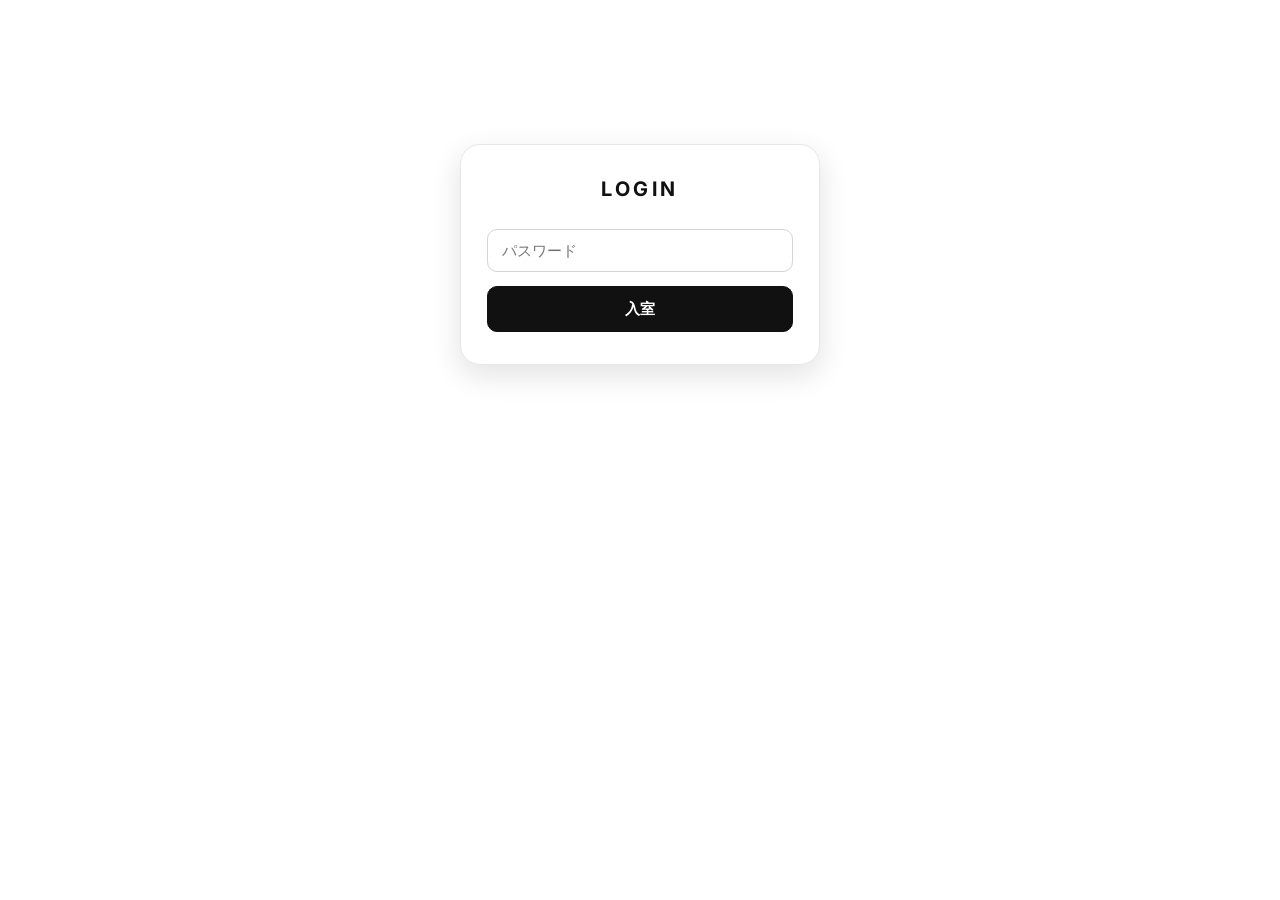
<file: index.html>
<!DOCTYPE html>
<html lang="ja">
<head>
  <meta charset="UTF-8">
  <meta name="viewport" content="width=device-width, initial-scale=1.0">
  <meta http-equiv="refresh" content="0; url=GrammarVisionQuest/index.html">
  <link rel="canonical" href="GrammarVisionQuest/index.html">
  <title>vibun</title>
</head>
<body>
  <p><a href="GrammarVisionQuest/index.html">vibun（文法オプション）を開く</a></p>
</body>
</html>
</file>
<file: GrammarVisionQuest/style.css>
:root {
  --bg: #ffffff;
  --surface: #ffffff;
  --surface-alt: #fafafa;
  --border: #e5e7eb;
  --border-strong: #d4d4d8;
  --text: #111111;
  --text-sub: #525252;
  --text-muted: #8a8a8a;
  --accent: #111111;
  --accent-soft: #1f1f1f;
  --control-bg: #111111;
  --control-btn: #ffffff;
  --shadow-sm: 0 1px 2px rgba(17, 17, 17, 0.06);
  --shadow-md: 0 4px 14px rgba(17, 17, 17, 0.08);
  --shadow-lg: 0 10px 30px rgba(17, 17, 17, 0.12);
  --radius-sm: 10px;
  --radius-md: 14px;
  --radius-lg: 20px;
}

* {
  box-sizing: border-box;
}

body {
  margin: 0;
  padding: 24px 16px 120px;
  font-family: 'Inter', system-ui, -apple-system, BlinkMacSystemFont, 'Segoe UI', sans-serif;
  background: var(--bg);
  color: var(--text);
  text-align: center;
  -webkit-font-smoothing: antialiased;
  -moz-osx-font-smoothing: grayscale;
}

body.dark {
  --bg: #0a0a0a;
  --surface: #141414;
  --surface-alt: #1a1a1a;
  --border: #2a2a2a;
  --border-strong: #3a3a3a;
  --text: #f5f5f5;
  --text-sub: #b5b5b5;
  --text-muted: #7a7a7a;
  --accent: #ffffff;
  --accent-soft: #e5e5e5;
  --control-bg: #000000;
  --control-btn: #f5f5f5;
  --shadow-sm: 0 1px 2px rgba(0, 0, 0, 0.5);
  --shadow-md: 0 4px 14px rgba(0, 0, 0, 0.55);
  --shadow-lg: 0 10px 30px rgba(0, 0, 0, 0.65);
  background: var(--bg);
  color: var(--text);
}

h1, h2, h3 {
  margin: 0;
  font-weight: 700;
  letter-spacing: -0.01em;
  color: var(--text);
}

p {
  margin: 0;
  line-height: 1.6;
  color: var(--text-sub);
}

button {
  font-family: inherit;
}
#logoImg {
  width: 160px;
  height: auto;
  margin: 8px 0 28px;
  filter: grayscale(100%) contrast(1.05);
}

body.dark #logoImg {
  filter: grayscale(100%) brightness(0) invert(1) contrast(1.05);
}

@media (min-width: 601px) {
  #logoImg {
    width: 220px;
  }
}

.hidden {
  display: none;
}

#progress {
  font-weight: 600;
  font-size: 13px;
  letter-spacing: 0.12em;
  text-transform: uppercase;
  color: var(--text-muted);
  margin-bottom: 16px;
}

.screen {
  max-width: 520px;
  margin: 0 auto;
}

#home {
  padding-top: 24px;
}

#quiz,
#resultScreen {
  padding-top: 56px;
}

/* ================= HOME ================= */

.home-top {
  display: flex;
  justify-content: center;
  gap: 10px;
  margin-bottom: 20px;
}

.unit-list {
  display: flex;
  flex-direction: column;
  align-items: stretch;
  gap: 14px;
  margin: 0 auto 16px;
  max-width: 320px;
}

.unit-btn {
  width: 100%;
  padding: 16px 20px;
  border-radius: var(--radius-md);
  background: var(--text);
  color: var(--bg);
  border: 1px solid var(--text);
  font-size: 16px;
  font-weight: 600;
  letter-spacing: 0.01em;
  cursor: pointer;
  transition: transform .18s ease, box-shadow .18s ease, background .18s ease, color .18s ease;
  box-shadow: var(--shadow-sm);
}

.unit-btn:hover {
  transform: translateY(-1px);
  box-shadow: var(--shadow-md);
}

.unit-btn:active {
  transform: translateY(0);
  box-shadow: var(--shadow-sm);
}

.unit-btn.special {
  background: var(--bg);
  color: var(--text);
  border: 1px solid var(--border-strong);
}

.unit-btn.special:hover {
  background: var(--surface-alt);
}

body.dark .unit-btn.special {
  background: var(--surface);
  color: var(--text);
  border-color: var(--border-strong);
}

body.dark .unit-btn.special:hover {
  background: var(--surface-alt);
}

#random10Btn {
  position: relative;
  padding-left: 44px;
}

#random10Btn::before {
  content: "10";
  position: absolute;
  left: 14px;
  top: 50%;
  transform: translateY(-50%);
  font-size: 12px;
  font-weight: 800;
  letter-spacing: 0.02em;
  padding: 3px 7px;
  border-radius: 999px;
  background: var(--text);
  color: var(--bg);
}

body.dark #random10Btn::before {
  background: var(--text);
  color: var(--bg);
}

body.mode-partial-jp #jp {
  margin-top: 10px;
  font-size: 13px;
  line-height: 1.65;
  color: var(--text-sub);
}

.input-mode-label {
  display: block;
  margin: 0 auto 6px;
  max-width: 320px;
  width: 100%;
  text-align: left;
  font-size: 12px;
  font-weight: 700;
  letter-spacing: 0.1em;
  text-transform: uppercase;
  color: var(--text-muted);
}

.input-mode-select {
  display: block;
  margin: 0 auto 18px;
  padding: 10px 36px 10px 14px;
  border-radius: 999px;
  border: 1px solid var(--border);
  background: var(--surface);
  color: var(--text);
  font-weight: 600;
  font-size: 14px;
  max-width: 320px;
  width: 100%;
  cursor: pointer;
  appearance: none;
  -webkit-appearance: none;
  background-image: linear-gradient(45deg, transparent 50%, var(--text) 50%),
    linear-gradient(135deg, var(--text) 50%, transparent 50%);
  background-position: calc(100% - 18px) 50%, calc(100% - 13px) 50%;
  background-size: 5px 5px, 5px 5px;
  background-repeat: no-repeat;
  box-shadow: var(--shadow-sm);
  transition: border-color 0.18s ease;
}

.input-mode-select:hover {
  border-color: var(--border-strong);
}

body.dark .input-mode-select {
  background-image: linear-gradient(45deg, transparent 50%, var(--text) 50%),
    linear-gradient(135deg, var(--text) 50%, transparent 50%);
}

/* ランダムON/OFFトグル（チェックボックス） */
.toggle {
  display: inline-flex;
  align-items: center;
  justify-content: space-between;
  gap: 14px;
  padding: 10px 14px 10px 18px;
  border-radius: 999px;
  background: var(--surface);
  border: 1px solid var(--border);
  font-weight: 600;
  font-size: 14px;
  color: var(--text);
  margin: 0 auto 14px;
  max-width: 320px;
  width: 100%;
  box-sizing: border-box;
  cursor: pointer;
  user-select: none;
  box-shadow: var(--shadow-sm);
  transition: border-color .18s ease, background .18s ease;
}

.toggle:hover {
  border-color: var(--border-strong);
}

.toggle input[type="checkbox"] {
  appearance: none;
  -webkit-appearance: none;
  width: 38px;
  height: 22px;
  border-radius: 999px;
  background: #d4d4d8;
  position: relative;
  cursor: pointer;
  transition: background .2s ease;
  flex-shrink: 0;
  margin: 0;
}

.toggle input[type="checkbox"]::after {
  content: "";
  position: absolute;
  top: 2px;
  left: 2px;
  width: 18px;
  height: 18px;
  background: #ffffff;
  border-radius: 50%;
  transition: transform .2s ease;
  box-shadow: 0 1px 3px rgba(0,0,0,.2);
}

.toggle input[type="checkbox"]:checked {
  background: var(--text);
}

.toggle input[type="checkbox"]:checked::after {
  transform: translateX(16px);
}

body.dark .toggle input[type="checkbox"] {
  background: #3a3a3a;
}

body.dark .toggle input[type="checkbox"]:checked {
  background: var(--accent);
}

body.dark .toggle input[type="checkbox"]:checked::after {
  background: #0a0a0a;
}

/* テーマ切替アイコン */
.icon-toggle {
  display: inline-flex;
  align-items: center;
  justify-content: center;
  width: 40px;
  height: 40px;
  padding: 0;
  border-radius: 50%;
  border: 1px solid var(--border);
  background: var(--surface);
  color: var(--text);
  box-shadow: var(--shadow-sm);
  cursor: pointer;
  font-size: 16px;
  line-height: 1;
  transition: transform .18s ease, border-color .18s ease, background .18s ease;
}

.icon-toggle:hover {
  transform: translateY(-1px);
  border-color: var(--border-strong);
}

.icon-toggle .theme-icon {
  width: 20px;
  height: 20px;
  object-fit: contain;
  pointer-events: none;
}

.app-modal {
  position: fixed;
  inset: 0;
  z-index: 2200;
  display: grid;
  place-items: center;
  padding: 20px;
}

.app-modal.hidden {
  display: none;
}

.app-modal-backdrop {
  position: absolute;
  inset: 0;
  background: rgba(0, 0, 0, 0.45);
  backdrop-filter: blur(2px);
}

.app-modal-panel {
  position: relative;
  width: min(92vw, 360px);
  background: var(--surface);
  border: 1px solid var(--border);
  border-radius: var(--radius-md);
  box-shadow: var(--shadow-lg);
  padding: 18px 16px 14px;
  text-align: left;
}

.app-modal-panel h3 {
  margin-bottom: 8px;
  font-size: 18px;
}

#appModalMessage {
  color: var(--text-sub);
  font-size: 14px;
  margin-bottom: 14px;
}

.app-modal-actions {
  display: flex;
  justify-content: flex-end;
  gap: 8px;
}

.app-modal-actions button {
  min-width: 88px;
  border-radius: 999px;
  padding: 8px 14px;
  font-weight: 600;
  border: 1px solid var(--border);
  background: var(--surface-alt);
  color: var(--text);
  cursor: pointer;
}

.app-modal-actions .primary {
  background: var(--text);
  color: var(--bg);
  border-color: var(--text);
}

/* 演出モードのセレクト */
.anim-mode {
  display: block;
  margin: 0 auto 18px;
  padding: 10px 36px 10px 14px;
  border-radius: 999px;
  border: 1px solid var(--border);
  background: var(--surface);
  color: var(--text);
  font-weight: 600;
  font-size: 14px;
  max-width: 320px;
  width: 100%;
  cursor: pointer;
  appearance: none;
  -webkit-appearance: none;
  background-image: linear-gradient(45deg, transparent 50%, var(--text) 50%),
                    linear-gradient(135deg, var(--text) 50%, transparent 50%);
  background-position: calc(100% - 18px) 50%, calc(100% - 13px) 50%;
  background-size: 5px 5px, 5px 5px;
  background-repeat: no-repeat;
  box-shadow: var(--shadow-sm);
  transition: border-color .18s ease;
}

.anim-mode:hover {
  border-color: var(--border-strong);
}

body.dark .anim-mode {
  background-image: linear-gradient(45deg, transparent 50%, var(--text) 50%),
                    linear-gradient(135deg, var(--text) 50%, transparent 50%);
}

/* 範囲テスト */
.range-test {
  margin: 4px auto 0;
  padding: 18px;
  border-radius: var(--radius-md);
  background: var(--surface);
  border: 1px solid var(--border);
  box-shadow: var(--shadow-sm);
  max-width: 320px;
  width: 100%;
}

.range-test-title {
  margin: 0 0 12px;
  font-size: 12px;
  font-weight: 700;
  letter-spacing: 0.12em;
  text-transform: uppercase;
  color: var(--text-muted);
  text-align: center;
}

.range-inputs {
  display: grid;
  grid-template-columns: 1fr auto 1fr;
  align-items: center;
  gap: 8px;
  margin-bottom: 12px;
}

.range-inputs span {
  color: var(--text-muted);
  font-weight: 600;
}

.range-inputs input {
  width: 100%;
  padding: 10px 12px;
  border: 1px solid var(--border-strong);
  border-radius: var(--radius-sm);
  font-size: 14px;
  background: var(--bg);
  color: var(--text);
  box-sizing: border-box;
  transition: border-color .18s ease, box-shadow .18s ease;
  text-align: center;
}

.range-inputs input::placeholder {
  color: var(--text-muted);
}

.range-inputs input:focus {
  outline: none;
  border-color: var(--text);
  box-shadow: 0 0 0 3px rgba(17, 17, 17, 0.08);
}

body.dark .range-inputs input:focus {
  box-shadow: 0 0 0 3px rgba(245, 245, 245, 0.12);
}

#rangeTestBtn {
  width: 100%;
  padding: 12px 0;
  font-size: 14px;
  border-radius: var(--radius-sm);
}

/* ================= STUDY / QUIZ ================= */
.card {
  background: var(--surface);
  padding: 24px 22px;
  border-radius: var(--radius-lg);
  max-width: 440px;
  margin: auto;
  box-shadow: var(--shadow-md);
  border: 1px solid var(--border);
  position: relative;
}

body.dark .card {
  background: var(--surface);
  border-color: var(--border);
  box-shadow: var(--shadow-lg);
}

body.mode-full-sentence #sentence {
  font-size: 17px;
  line-height: 1.75;
}

body.mode-full-sentence #jp {
  margin-top: 10px;
  font-size: 13px;
  line-height: 1.55;
  color: var(--text-muted);
}

#sentence {
  font-size: 18px;
  line-height: 1.65;
  color: var(--text);
  text-align: left;
}

#jp {
  margin-top: 12px;
  color: var(--text-sub);
  font-size: 14px;
  text-align: left;
}

#answerInput {
  width: 100%;
  margin-top: 18px;
  padding: 14px 14px;
  border-radius: var(--radius-sm);
  border: 1px solid var(--border-strong);
  font-size: 16px;
  line-height: 1.5;
  background: var(--bg);
  color: var(--text);
  box-sizing: border-box;
  transition: border-color .18s ease, box-shadow .18s ease;
  resize: vertical;
  min-height: 52px;
  max-height: 200px;
}

#answerInput::placeholder {
  color: var(--text-muted);
}

#answerInput:focus {
  outline: none;
  border-color: var(--text);
  box-shadow: 0 0 0 3px rgba(17,17,17,.08);
}

body.dark #answerInput:focus {
  box-shadow: 0 0 0 3px rgba(245,245,245,.12);
}

#answerInput:disabled {
  background: var(--surface-alt);
  color: var(--text-sub);
}

#judgeBtn {
  margin-top: 14px;
  width: 100%;
  padding: 14px 0;
  border-radius: var(--radius-sm);
  border: 1px solid var(--text);
  background: var(--text);
  color: var(--bg);
  font-size: 15px;
  font-weight: 600;
  letter-spacing: 0.02em;
  cursor: pointer;
  transition: transform .12s ease, box-shadow .18s ease, background .18s ease;
  box-shadow: var(--shadow-sm);
}

#judgeBtn:hover {
  transform: translateY(-1px);
  box-shadow: var(--shadow-md);
}

#judgeBtn:active {
  transform: translateY(0);
}

#judgeBtn:disabled {
  cursor: not-allowed;
  opacity: .55;
  box-shadow: none;
  transform: none;
}

/* 正誤表示 */
#result {
  margin-top: 12px;
  font-weight: 700;
  font-size: 14px;
  letter-spacing: 0.04em;
}

#meaning {
  margin-top: 12px;
  padding: 14px 14px 16px;
  background: var(--surface-alt);
  border: 1px solid var(--border);
  border-radius: var(--radius-sm);
  font-size: 14px;
  color: var(--text-sub);
  text-align: left;
  max-height: min(52vh, 420px);
  overflow-y: auto;
  -webkit-overflow-scrolling: touch;
}

.grammar-meaning-head {
  font-size: 11px;
  font-weight: 800;
  letter-spacing: 0.16em;
  text-transform: uppercase;
  color: var(--text-muted);
  margin-bottom: 10px;
}

.grammar-meaning-answer {
  font-weight: 700;
  font-size: 15px;
  color: var(--text);
  margin-bottom: 10px;
  line-height: 1.45;
  word-break: break-word;
}

.grammar-meaning-summary {
  font-size: 14px;
  line-height: 1.6;
  color: var(--text-sub);
  margin-bottom: 12px;
  padding-bottom: 12px;
  border-bottom: 1px solid var(--border);
}

.grammar-meaning-detail {
  margin: 0;
  font-family: inherit;
  font-size: 14px;
  line-height: 1.7;
  white-space: pre-wrap;
  word-break: break-word;
  color: var(--text-sub);
}

body.dark #meaning {
  background: var(--surface-alt);
  color: var(--text-sub);
  border-color: var(--border);
}

.correct {
  color: var(--text);
}

.wrong {
  color: var(--text-muted);
}

body.dark .correct {
  color: var(--text);
}

/* ================= CONTROLS (画面下ダークバー) ================= */

.controls {
  position: fixed;
  left: 0;
  right: 0;
  bottom: 0;
  padding: 14px 0 calc(14px + env(safe-area-inset-bottom));
  display: flex;
  justify-content: center;
  gap: 18px;
  background: var(--control-bg);
  box-shadow: 0 -8px 24px rgba(0, 0, 0, 0.25);
  z-index: 1000;
}

body.dark .controls {
  background: #000000;
  box-shadow: 0 -8px 24px rgba(0, 0, 0, 0.6);
}

.controls button {
  width: 56px;
  height: 56px;
  border-radius: 50%;
  border: none;
  font-size: 0;
  color: transparent;
  cursor: pointer;
  background-color: var(--control-btn);
  background-position: center;
  background-repeat: no-repeat;
  box-shadow: 0 2px 6px rgba(0, 0, 0, 0.35);
  transition: transform .14s ease, box-shadow .14s ease, background-color .14s ease;
}

.controls button:hover {
  transform: translateY(-2px);
  background-color: #f0f0f0;
  box-shadow: 0 6px 14px rgba(0, 0, 0, 0.4);
}

.controls button:active {
  transform: translateY(0);
  box-shadow: 0 2px 4px rgba(0, 0, 0, 0.3);
}

.btn-speak {
  background-size: 26px 26px;
  background-image: url("images/icons8-大音量-96.png");
}

.btn-next {
  background-size: 24px 24px;
  background-image: url("images/icons8-右-100.png");
}

#homeBtn {
  background-size: 26px 26px;
  background-image: url("images/家の無料アイコン.png");
}

/* ================= FINISH ================= */

.result-actions {
  display: flex;
  flex-direction: column;
  gap: 12px;
  margin-top: 24px;
  align-items: center;
}

.result-actions button {
  width: 260px;
  padding: 14px 0;
  border-radius: var(--radius-md);
  border: 1px solid transparent;
  font-size: 15px;
  font-weight: 600;
  cursor: pointer;
  transition: transform .15s ease, box-shadow .15s ease, background .18s ease, color .18s ease;
  box-shadow: var(--shadow-sm);
}

#backHome {
  background: var(--text);
  color: var(--bg);
  border-color: var(--text);
}

#backHome:hover {
  transform: translateY(-1px);
  box-shadow: var(--shadow-md);
}

#backHome:active {
  transform: translateY(0);
}

#reviewBtn {
  background: var(--bg);
  color: var(--text);
  border: 1px solid var(--border-strong);
}

#reviewBtn:hover {
  transform: translateY(-1px);
  background: var(--surface-alt);
  box-shadow: var(--shadow-md);
}

#reviewBtn:active {
  transform: translateY(0);
}

body.dark #reviewBtn {
  background: var(--surface);
  color: var(--text);
  border-color: var(--border-strong);
}

body.dark #reviewBtn:hover {
  background: var(--surface-alt);
}

.answer-area {
  margin-top: 18px;
}

/* ================= LOGIN ================= */
#login {
  max-width: 360px;
  margin: 120px auto;
  padding: 32px 26px;
  background: var(--surface);
  border: 1px solid var(--border);
  border-radius: var(--radius-lg);
  box-shadow: var(--shadow-lg);
}

#login h2 {
  margin: 0 0 20px;
  font-size: 20px;
  letter-spacing: 0.18em;
  color: var(--text);
}

body.dark #login {
  background: var(--surface);
  border-color: var(--border);
}

#login input {
  width: 100%;
  padding: 12px 14px;
  margin: 8px 0 14px;
  border-radius: var(--radius-sm);
  border: 1px solid var(--border-strong);
  background: var(--bg);
  color: var(--text);
  font-size: 15px;
  box-sizing: border-box;
  transition: border-color .18s ease, box-shadow .18s ease;
}

#login input:focus {
  outline: none;
  border-color: var(--text);
  box-shadow: 0 0 0 3px rgba(17,17,17,.08);
}

body.dark #login input:focus {
  box-shadow: 0 0 0 3px rgba(245,245,245,.12);
}

#login button {
  width: 100%;
  padding: 12px;
  border-radius: var(--radius-sm);
  border: 1px solid var(--text);
  background: var(--text);
  color: var(--bg);
  font-size: 15px;
  font-weight: 600;
  cursor: pointer;
  transition: transform .14s ease, box-shadow .14s ease;
}

#login button:hover {
  transform: translateY(-1px);
  box-shadow: var(--shadow-md);
}


/* PC微調整 */
@media (min-width: 601px) {
  .controls button {
    width: 56px;
    height: 56px;
  }
}

/* ================= Word Animation ================= */

.match-rate {
  margin-top: 8px;
  font-size: 14px;
  font-weight: 700;
  color: #4b5563;
  text-align: left;
}

body.dark .match-rate {
  color: #cbd5e1;
}

.word-stage {
  position: absolute;
  left: 50%;
  top: 0;
  transform: translate(-50%, -50%);
  width: 100%;
  height: 160px;
  z-index: 20;
  pointer-events: none;

  --fallDuration: 800ms;
  --startY: -140px;
  --endX: 0px;
  --endRot: 0deg;
  --driftX: 0px;
  --comboMul: 1;
  --rippleBoost: 1;
  --glow: rgba(30, 136, 229, 0.85);
  --silhEndOpacity: 0.72;
  --jitterX: 0px;
  --jitterY: 0px;
  --jitterRot: 0deg;
}

.word-stage.anim-mode-simple {
  --glow: rgba(30, 136, 229, 0.9);
  --rippleBoost: 1;
}
.word-stage.anim-mode-neon {
  --glow: rgba(34, 211, 238, 0.95);
  --rippleBoost: 1.25;
}
.word-stage.anim-mode-pop {
  --glow: rgba(244, 114, 182, 0.95);
  --rippleBoost: 1.35;
}

.word-stage.combo-tier-0 { --comboMul: 1; }
.word-stage.combo-tier-1 { --comboMul: 1.35; }
.word-stage.combo-tier-2 { --comboMul: 1.75; }

.word-silhouette {
  position: absolute;
  left: 50%;
  top: 50%;
  transform: translate(-50%, -50%);
  white-space: nowrap;
  font-weight: 800;
  letter-spacing: 0.02em;
  font-size: clamp(16px, 6vw, 32px);
  color: rgba(15, 23, 42, 0.45);
  opacity: 0.18;
  text-shadow: 0 0 0 rgba(0, 0, 0, 0);
  will-change: opacity, text-shadow;
}

body.dark .word-silhouette {
  color: rgba(226, 232, 240, 0.35);
}

.word-falling {
  position: absolute;
  left: 50%;
  top: 50%;
  transform: translate(-50%, -50%) translate3d(0, var(--startY), 0) scale(0.98) rotate(0deg);
  white-space: nowrap;
  font-weight: 900;
  letter-spacing: 0.02em;
  font-size: clamp(16px, 6vw, 32px);
  opacity: 0;
  text-shadow: 0 0 0 rgba(0, 0, 0, 0);
  filter: none;
  will-change: transform, opacity, text-shadow, filter;
}

.word-ripple {
  position: absolute;
  left: 50%;
  top: 50%;
  transform: translate(-50%, -50%) scale(0.8);
  width: 220px;
  height: 90px;
  background: radial-gradient(circle at 50% 50%,
    rgba(255, 255, 255, 0.45) 0%,
    var(--glow) 35%,
    rgba(0, 0, 0, 0) 70%);
  opacity: 0;
  filter: blur(2px);
  will-change: transform, opacity;
}

.word-break-layer {
  position: absolute;
  left: 50%;
  top: 50%;
  transform: translate(-50%, -50%);
  white-space: pre;
  font-size: clamp(16px, 6vw, 32px);
  font-weight: 900;
  letter-spacing: 0.02em;
  color: rgba(30, 41, 59, 0.55);
  opacity: 0;
  will-change: opacity, transform;
}

body.dark .word-break-layer {
  color: rgba(226, 232, 240, 0.45);
}

.word-break-layer.play {
  opacity: 1;
  animation: breakLayerFade 520ms cubic-bezier(.2, .8, .2, 1) forwards;
}

@keyframes breakLayerFade {
  from { opacity: 1; }
  to { opacity: 0; }
}

.word-break-layer .break-char {
  display: inline-block;
  opacity: 1;
  will-change: transform, opacity;
  animation: charBreak 520ms cubic-bezier(.2, .75, .25, 1) forwards;
  animation-delay: var(--delay, 0ms);
  transform: translate3d(0, 0, 0) rotate(0deg);
}

.word-break-layer .break-char.space {
  width: 0.55em;
}

@keyframes charBreak {
  from {
    transform: translate3d(0, 0, 0) rotate(0deg);
    opacity: 1;
  }
  to {
    transform: translate3d(var(--dx, 0px), var(--dy, -10px), 0) rotate(var(--dr, 0deg));
    opacity: 0;
  }
}

/* ---------- Correct flow ---------- */
.word-stage.state-correct .word-silhouette {
  animation: silhouetteGlow var(--fallDuration) cubic-bezier(.2, .9, .2, 1) forwards;
}

@keyframes silhouetteGlow {
  0% { opacity: 0.22; text-shadow: 0 0 0 rgba(0,0,0,0); }
  25% { opacity: 0.42; text-shadow: 0 0 calc(6px * var(--comboMul)) var(--glow); }
  70% { opacity: 0.65; text-shadow: 0 0 calc(14px * var(--comboMul)) var(--glow); }
  100% { opacity: 0.78; text-shadow: 0 0 calc(18px * var(--comboMul)) var(--glow); }
}

.word-falling.anim-correct {
  animation: correctFall var(--fallDuration) cubic-bezier(.08, .88, .2, 1) forwards;
}

@keyframes correctFall {
  0% {
    opacity: 0;
    transform: translate(-50%, -50%) translate3d(0, var(--startY), 0) scale(0.97) rotate(0deg);
  }
  10% { opacity: 1; }
  68% {
    opacity: 1;
    transform: translate(-50%, -50%) translate3d(0, 0, 0) scale(calc(1.03 + 0.02 * var(--comboMul))) rotate(0deg);
  }
  85% {
    transform: translate(-50%, -50%) translate3d(0, 0, 0) scale(calc(0.99 + 0.01 * var(--comboMul))) rotate(0deg);
  }
  100% {
    opacity: 1;
    transform: translate(-50%, -50%) translate3d(0, 0, 0) scale(1) rotate(0deg);
  }
}

.word-ripple.play {
  animation: ripplePop 560ms ease-out forwards;
}

@keyframes ripplePop {
  from {
    opacity: 0;
    transform: translate(-50%, -50%) scale(0.75);
  }
  18% { opacity: 1; }
  to {
    opacity: 0;
    transform: translate(-50%, -50%) scale(calc(1.8 * var(--rippleBoost)));
  }
}

/* ---------- Incorrect flow ---------- */
.word-stage.state-incorrect .word-silhouette {
  animation: silhouetteRevealWrong var(--fallDuration) cubic-bezier(.2, .8, .2, 1) forwards;
}

@keyframes silhouetteRevealWrong {
  0% { opacity: 0.18; text-shadow: 0 0 0 rgba(0,0,0,0); }
  40% { opacity: 0.35; }
  100% { opacity: var(--silhEndOpacity, 0.72); }
}

.word-falling.anim-wrong-shift {
  animation: wrongShiftFall var(--fallDuration) cubic-bezier(.12, .85, .22, 1) forwards;
}

@keyframes wrongShiftFall {
  0% {
    opacity: 0;
    transform: translate(-50%, -50%) translate3d(0, var(--startY), 0) scale(0.98) rotate(0deg);
  }
  12% { opacity: 1; }
  70% {
    opacity: 1;
    transform: translate(-50%, -50%) translate3d(var(--endX), 0, 0) scale(1) rotate(0deg);
  }
  100% {
    opacity: 0;
    transform: translate(-50%, -50%) translate3d(var(--endX), 0, 0) scale(0.92) rotate(0deg);
  }
}

.word-falling.anim-wrong-rotate {
  animation: wrongRotateFall var(--fallDuration) cubic-bezier(.12, .85, .22, 1) forwards;
}

@keyframes wrongRotateFall {
  0% {
    opacity: 0;
    transform: translate(-50%, -50%) translate3d(0, var(--startY), 0) scale(0.98) rotate(0deg);
  }
  12% { opacity: 1; }
  72% {
    opacity: 1;
    transform: translate(-50%, -50%) translate3d(calc(var(--endX) * 0.7), 0, 0) scale(1) rotate(var(--endRot));
  }
  100% {
    opacity: 0;
    transform: translate(-50%, -50%) translate3d(var(--endX), 0, 0) scale(0.92) rotate(calc(var(--endRot) * 1.15));
  }
}

.word-falling.anim-wrong-drift {
  animation: wrongDriftFall var(--fallDuration) cubic-bezier(.12, .85, .22, 1) forwards;
}

@keyframes wrongDriftFall {
  0% {
    opacity: 0;
    transform: translate(-50%, -50%) translate3d(0, var(--startY), 0) scale(0.98) rotate(0deg);
  }
  12% { opacity: 1; }
  65% {
    opacity: 1;
    transform: translate(-50%, -50%) translate3d(0, 0, 0) scale(1) rotate(0deg);
  }
  85% {
    opacity: 1;
    transform: translate(-50%, -50%) translate3d(calc(var(--driftX) * 0.55), 0, 0) scale(1) rotate(calc(var(--endRot) * 0.35));
  }
  100% {
    opacity: 0;
    transform: translate(-50%, -50%) translate3d(var(--driftX), 0, 0) scale(0.92) rotate(calc(var(--endRot) * 0.5));
  }
}

/* ---------- Wrong ugly (歪み拒否) ---------- */
.word-falling.anim-wrong-ugly {
  animation: wrongUglyFall var(--fallDuration) cubic-bezier(.1, .9, .15, 1) forwards;
}

@keyframes wrongUglyFall {
  0% {
    opacity: 0;
    transform: translate(-50%, -50%) translate3d(0, var(--startY), 0) scale(0.94) rotate(0deg);
    filter: hue-rotate(0deg) saturate(1) blur(0px);
  }
  12% {
    opacity: 1;
  }
  /* 影の中心へ一瞬寄るが、その後「ズレ拒否」 */
  48% {
    opacity: 1;
    transform: translate(-50%, -50%) translate3d(calc(var(--endX) * 0.12), 0, 0) scale(1.06) rotate(calc(var(--endRot) * 0.65));
    filter: hue-rotate(12deg) saturate(1.65) blur(0.25px);
  }
  64% {
    opacity: 1;
    transform: translate(-50%, -50%) translate3d(calc(var(--endX) * 0.55 + var(--jitterX)), calc(var(--jitterY) * 0.4), 0) scale(0.96) rotate(calc(var(--endRot) * 1.05 + var(--jitterRot)));
    filter: hue-rotate(28deg) saturate(2.2) blur(0.55px);
  }
  86% {
    opacity: 0.7;
    transform: translate(-50%, -50%) translate3d(var(--endX), 0, 0) scale(0.9) rotate(calc(var(--endRot) * 1.25));
    filter: hue-rotate(40deg) saturate(2.0) blur(0.7px);
  }
  100% {
    opacity: 0;
    transform: translate(-50%, -50%) translate3d(calc(var(--endX) * 1.08), 0, 0) scale(0.84) rotate(calc(var(--endRot) * 1.35));
    filter: hue-rotate(60deg) saturate(2.1) blur(0.9px);
  }
}

/* ================= Global Scene FX ================= */

/* 全画面FXオーバーレイ */
.global-fx {
  position: fixed;
  inset: 0;
  z-index: 120;
  pointer-events: none;
  overflow: hidden;
}

.global-fx.hidden {
  display: none;
}

/* 背景呼吸/フラッシュ/縁ライトリング */
.fx-ring {
  position: absolute;
  inset: -20px;
  border-radius: 28px;
  border: 2px solid rgba(30, 136, 229, 0.0);
  opacity: 0;
  transform: scale(0.96);
  filter: drop-shadow(0 0 10px rgba(30, 136, 229, 0.0));
  will-change: transform, opacity, filter;
}

body.scene-correct .fx-ring {
  border-color: rgba(30, 136, 229, 0.55);
  opacity: 1;
  animation: ringPulse 720ms ease-out forwards;
}

body.scene-correct.fx-combo-1 .fx-ring { border-color: rgba(30, 136, 229, 0.7); }
body.scene-correct.fx-combo-2 .fx-ring { border-color: rgba(124, 58, 237, 0.8); }

@keyframes ringPulse {
  0% { transform: scale(0.96); opacity: 0.0; filter: drop-shadow(0 0 0 rgba(30, 136, 229, 0.0)); }
  25% { opacity: 1; filter: drop-shadow(0 0 16px rgba(30, 136, 229, 0.5)); }
  100% { transform: scale(1.02); opacity: 0; filter: drop-shadow(0 0 28px rgba(30, 136, 229, 0.0)); }
}

/* 波紋（全体） */
body.scene-correct .global-fx::before {
  content: "";
  position: absolute;
  left: 50%;
  top: 50%;
  width: 260px;
  height: 260px;
  transform: translate(-50%, -50%) scale(0.4);
  border-radius: 999px;
  border: 2px solid rgba(30, 136, 229, 0.35);
  opacity: 0;
  will-change: transform, opacity;
  animation: globalRipple 900ms ease-out forwards;
}

@keyframes globalRipple {
  0% { opacity: 0; transform: translate(-50%, -50%) scale(0.3); }
  20% { opacity: 1; }
  100% { opacity: 0; transform: translate(-50%, -50%) scale(2.15); }
}

/* 不正解時のノイズ */
.fx-noise {
  position: absolute;
  inset: 0;
  opacity: 0;
  background-image:
    radial-gradient(circle at 20% 30%, rgba(255,255,255,0.35), rgba(255,255,255,0) 40%),
    radial-gradient(circle at 70% 65%, rgba(255,255,255,0.25), rgba(255,255,255,0) 38%),
    repeating-linear-gradient(0deg, rgba(255,255,255,0.06), rgba(255,255,255,0.02) 1px, rgba(0,0,0,0) 2px, rgba(0,0,0,0) 5px);
  mix-blend-mode: overlay;
  filter: contrast(140%) brightness(120%);
  transform: translateZ(0);
  will-change: opacity, transform;
}

body.scene-incorrect .fx-noise {
  opacity: 0.0;
  animation: noiseFlash 240ms ease-out forwards;
}

@keyframes noiseFlash {
  0% { opacity: 0.0; transform: translate(0,0); }
  35% { opacity: 0.7; transform: translate(-2px, 1px); }
  100% { opacity: 0.0; transform: translate(3px, -1px); }
}

/* 正解時の粒子 */
.fx-particles .p {
  position: absolute;
  width: 7px;
  height: 7px;
  border-radius: 999px;
  background: rgba(255, 255, 255, 0.92);
  box-shadow: 0 0 18px rgba(30, 136, 229, 0.35);
  opacity: 0;
  transform: translate(-50%, -50%);
  will-change: transform, opacity, filter;
  animation: particleFly var(--ptDur, 700ms) cubic-bezier(.14,.9,.18,1) forwards;
  animation-delay: var(--ptDelay, 0ms);
}

@keyframes particleFly {
  0% { opacity: 0; filter: blur(0px); transform: translate(calc(-50% + var(--sx)), calc(-50% + var(--sy))) scale(0.6); }
  15% { opacity: 1; }
  80% { opacity: 0.7; }
  100% { opacity: 0; filter: blur(1.2px); transform: translate(calc(-50% + var(--ex)), calc(-50% + var(--ey))) scale(1.1); }
}

/* body：背景グラデーションや色は動かす（transformはしない） */
/* 呼吸/シェイクは #globalFx 側で行い、fixed UIの崩れを防ぐ */
body.scene-correct #globalFx {
  animation: sceneBreathCorrect 900ms ease-out forwards;
}

@keyframes sceneBreathCorrect {
  0% { transform: translateY(0) scale(1); }
  15% { transform: translateY(-1px) scale(1.0); }
  35% { transform: translateY(-1px) scale(1.015); }
  100% { transform: translateY(-0.5px) scale(1); }
}

body.scene-incorrect #globalFx {
  animation: sceneShakeWrong 540ms ease-in-out forwards;
}

@keyframes sceneShakeWrong {
  0% { transform: translateY(0) scale(1) skewX(0deg); filter: blur(0px); }
  18% { transform: translateY(1px) scale(0.985); }
  35% { transform: translateX(-4px) translateY(1px) scale(0.99) skewX(-2deg); }
  60% { transform: translateX(4px) translateY(1px) scale(0.99) skewX(2deg); }
  82% { transform: translateX(-2px) translateY(0.5px) scale(0.995); }
  100% { transform: translateX(0) translateY(0) scale(1); }
}

/* フラッシュ（正解） */
body.scene-correct::after {
  content: "";
  position: fixed;
  inset: 0;
  background: radial-gradient(circle at 50% 25%, rgba(255,255,255,0.95), rgba(255,255,255,0) 45%);
  opacity: 0;
  pointer-events: none;
  will-change: opacity, transform;
  animation: sceneFlash 300ms ease-out forwards;
}

@keyframes sceneFlash {
  0% { opacity: 0; transform: scale(0.98); }
  25% { opacity: 0.95; transform: scale(1.00); }
  100% { opacity: 0; transform: scale(1.03); }
}

/* 背景グラデーション変化 */
body.scene-correct {
  background: radial-gradient(circle at 50% 20%, #e0f2fe 0%, #f5f7fb 35%, #ffffff 100%) !important;
}

body.scene-incorrect {
  background: radial-gradient(circle at 50% 25%, rgba(148,163,184,0.55) 0%, rgba(2,6,23,0.35) 35%, rgba(255,255,255,0) 100%) !important;
}

body.dark.scene-correct {
  background: radial-gradient(circle at 50% 20%, rgba(14, 165, 233, 0.28) 0%, #020617 35%, #020617 100%) !important;
}

body.dark.scene-incorrect {
  background: radial-gradient(circle at 50% 25%, rgba(59, 130, 246, 0.12) 0%, rgba(2,6,23,0.95) 35%, rgba(2,6,23,1) 100%) !important;
}

/* コンボ時の背景進化（色・光） */
body.scene-correct.fx-combo-1 {
  background: radial-gradient(circle at 45% 20%, #dbeafe 0%, #f5f7fb 38%, #ffffff 100%) !important;
}

body.scene-correct.fx-combo-2 {
  background: radial-gradient(circle at 55% 20%, #ede9fe 0%, #f5f7fb 38%, #ffffff 100%) !important;
}

/* UIパーツ連動（全体がシステムとして反応） */
body.scene-correct #answerInput,
body.scene-correct #judgeBtn {
  animation: uiHappy 520ms ease-out forwards;
}

@keyframes uiHappy {
  0% { transform: translateY(0) scale(1); }
  30% { transform: translateY(-2px) scale(1.02); }
  65% { transform: translateY(0.5px) scale(0.995); }
  100% { transform: translateY(0) scale(1); }
}

body.scene-incorrect #answerInput,
body.scene-incorrect #judgeBtn {
  animation: uiSad 520ms ease-in-out forwards;
}

@keyframes uiSad {
  0% { transform: translateY(0) scale(1); }
  30% { transform: translateY(2px) scale(0.992); }
  70% { transform: translateY(0.5px) scale(1.005); }
  100% { transform: translateY(0) scale(1); }
}

/* フォーカス変化（正解: シャープ / 不正解: ぼやけ） */
/* fixedのcontrolsを含む .card 自体にはfilterを掛けない（位置バグを防ぐ） */
#quiz .card #sentence,
#quiz .card #jp,
#quiz .card .answer-area {
  will-change: filter;
}

body.scene-correct #quiz .card #sentence,
body.scene-correct #quiz .card #jp,
body.scene-correct #quiz .card .answer-area {
  filter: blur(0px) saturate(1.05);
}

body.scene-incorrect #quiz .card #sentence,
body.scene-incorrect #quiz .card #jp,
body.scene-incorrect #quiz .card .answer-area {
  filter: blur(1.2px) saturate(0.95);
}

/* 入力欄のキャラクター化（喜ぶ/しょぼん） */
body.scene-correct #answerInput {
  border-color: rgba(30, 136, 229, 0.55);
  box-shadow: 0 0 0 rgba(0,0,0,0);
}
body.scene-correct #answerInput {
  animation: inputCheer 520ms ease-out forwards;
}
@keyframes inputCheer {
  0% { box-shadow: 0 0 0 rgba(30, 136, 229, 0.0); }
  35% { box-shadow: 0 0 calc(18px) rgba(30, 136, 229, 0.35); transform: translateY(-2px) scale(1.01); }
  100% { box-shadow: 0 0 0 rgba(30, 136, 229, 0.0); transform: translateY(0) scale(1); }
}

body.scene-incorrect #answerInput {
  animation: inputDeflate 520ms ease-in-out forwards;
  border-color: rgba(229, 57, 53, 0.35);
}
@keyframes inputDeflate {
  0% { box-shadow: 0 0 0 rgba(229, 57, 53, 0.0); }
  30% { box-shadow: 0 0 18px rgba(229, 57, 53, 0.18); transform: translateY(2px) scale(0.99); }
  100% { box-shadow: 0 0 0 rgba(229, 57, 53, 0.0); transform: translateY(0) scale(1); }
}

/* 環境光（正解時） */
body.scene-correct .global-fx::after {
  content: "";
  position: absolute;
  inset: -40px;
  background:
    radial-gradient(circle at 15% 10%, rgba(255, 255, 255, 0.55), rgba(255,255,255,0) 42%),
    radial-gradient(circle at 85% 20%, rgba(30, 136, 229, 0.25), rgba(30, 136, 229, 0) 45%),
    linear-gradient(105deg, rgba(30,136,229,0.18), rgba(255,255,255,0) 35%);
  mix-blend-mode: screen;
  opacity: 0;
  will-change: opacity, transform;
  animation: lightRays 820ms ease-out forwards;
}
@keyframes lightRays {
  0% { opacity: 0; transform: translateY(10px) scale(0.98); }
  25% { opacity: 1; transform: translateY(0px) scale(1); }
  100% { opacity: 0; transform: translateY(-6px) scale(1.02); }
}

/* 不正解時の歪み（wave） */
body.scene-incorrect .global-fx::after {
  content: "";
  position: absolute;
  inset: -20px;
  background:
    repeating-linear-gradient(90deg, rgba(56,189,248,0.08), rgba(56,189,248,0) 3px, rgba(0,0,0,0) 10px),
    radial-gradient(circle at 50% 40%, rgba(148,163,184,0.35), rgba(148,163,184,0) 55%);
  opacity: 0;
  filter: blur(0.4px);
  transform: translateX(0) skewX(0deg);
  will-change: opacity, transform;
  animation: wrongWave 520ms ease-out forwards;
  mix-blend-mode: overlay;
}
@keyframes wrongWave {
  0% { opacity: 0; transform: translateX(0) skewX(0deg); }
  25% { opacity: 0.9; transform: translateX(-4px) skewX(-4deg); }
  60% { opacity: 0.5; transform: translateX(4px) skewX(4deg); }
  100% { opacity: 0; transform: translateX(0) skewX(0deg); }
}

/* 音と同期した小パルス */
body.scene-audio-pulse #globalFx {
  animation: audioPulse 90ms ease-out forwards;
}
@keyframes audioPulse {
  0% { transform: translateY(0) scale(1); }
  100% { transform: translateY(-1px) scale(1.01); }
}

/* 時間停止（正解直前の“ピタッ”感） */
#globalFx.scene-hold {
  animation: timeStop 110ms linear forwards;
}
@keyframes timeStop {
  0% { filter: blur(0px); }
  50% { filter: blur(0.2px); }
  100% { filter: blur(0px); }
}

/* ================= Combo Text ================= */
.combo-display {
  position: absolute;
  top: 14px;
  right: 14px;
  left: auto;
  --comboRot: -10deg;
  transform: rotate(var(--comboRot)) scale(0.92);
  font-weight: 900;
  letter-spacing: 0.03em;
  font-size: clamp(14px, 5vw, 26px);
  display: inline-block;
  padding: 8px 12px;
  border-radius: 16px;
  background: rgba(255, 255, 255, 0.7);
  border: 1px solid rgba(30, 136, 229, 0.25);
  backdrop-filter: blur(8px);
  color: rgba(30, 136, 229, 0.98);
  text-shadow: 0 0 0 rgba(30, 136, 229, 0.0);
  opacity: 0;
  pointer-events: none;
  z-index: 80;
  will-change: transform, opacity, filter, text-shadow;
}

.combo-display.tier-1 {
  color: rgba(30, 136, 229, 0.98);
  --comboRot: -10deg;
}
.combo-display.tier-2 {
  color: rgba(124, 58, 237, 0.98);
  --comboRot: 10deg;
  right: auto;
  left: 14px;
  border-color: rgba(124, 58, 237, 0.28);
}

body.dark .combo-display {
  background: rgba(2, 6, 23, 0.35);
  border-color: rgba(30, 136, 229, 0.25);
}

.combo-display.play {
  animation: comboFlyOut 720ms cubic-bezier(.12,.9,.2,1) forwards;
}

@keyframes comboFlyOut {
  0% {
    opacity: 0;
    transform: rotate(var(--comboRot)) scale(0.86) translateY(6px);
    filter: blur(0.4px);
    text-shadow: 0 0 0 rgba(30,136,229,0);
  }
  14% {
    opacity: 1;
    transform: rotate(calc(var(--comboRot) - 2deg)) scale(1.08) translateY(-14px);
    filter: blur(0px);
    text-shadow: 0 0 22px rgba(30,136,229,0.45);
  }
  55% {
    opacity: 1;
    transform: rotate(calc(var(--comboRot) + 1deg)) scale(1.02) translateY(-24px);
    text-shadow: 0 0 28px rgba(30,136,229,0.55);
  }
  100% {
    opacity: 0;
    transform: rotate(calc(var(--comboRot) + 3deg)) scale(0.82) translateY(-44px);
    text-shadow: 0 0 0 rgba(30,136,229,0);
    filter: blur(0.8px);
  }
}

.combo-display.tier-2.play {
  animation-name: comboFlyOutTier2;
}

/* ----- Vision Quest Grammar 上書き ----- */
.vq-brand {
  margin: 4px auto 18px;
  max-width: 320px;
}

.vq-sub {
  margin: 10px 0 0;
  font-size: 13px;
  font-weight: 600;
  color: var(--text-muted);
  letter-spacing: 0.06em;
  line-height: 1.45;
}

.unit-btn {
  white-space: normal;
  line-height: 1.35;
  min-height: 52px;
  padding-top: 14px;
  padding-bottom: 14px;
}

.unit-list {
  max-width: 360px;
}

@keyframes comboFlyOutTier2 {
  0% {
    opacity: 0;
    transform: rotate(var(--comboRot)) scale(0.86) translateY(6px);
    filter: blur(0.5px);
    text-shadow: 0 0 0 rgba(124,58,237,0);
  }
  14% {
    opacity: 1;
    transform: rotate(calc(var(--comboRot) + 2deg)) scale(1.12) translateY(-16px);
    filter: blur(0px);
    text-shadow: 0 0 26px rgba(124,58,237,0.52);
  }
  60% {
    opacity: 1;
    transform: rotate(calc(var(--comboRot) - 1deg)) scale(1.03) translateY(-26px);
    text-shadow: 0 0 32px rgba(124,58,237,0.7);
  }
  100% {
    opacity: 0;
    transform: rotate(calc(var(--comboRot) - 3deg)) scale(0.78) translateY(-46px);
    text-shadow: 0 0 0 rgba(124,58,237,0);
    filter: blur(0.9px);
  }
}
</file>
